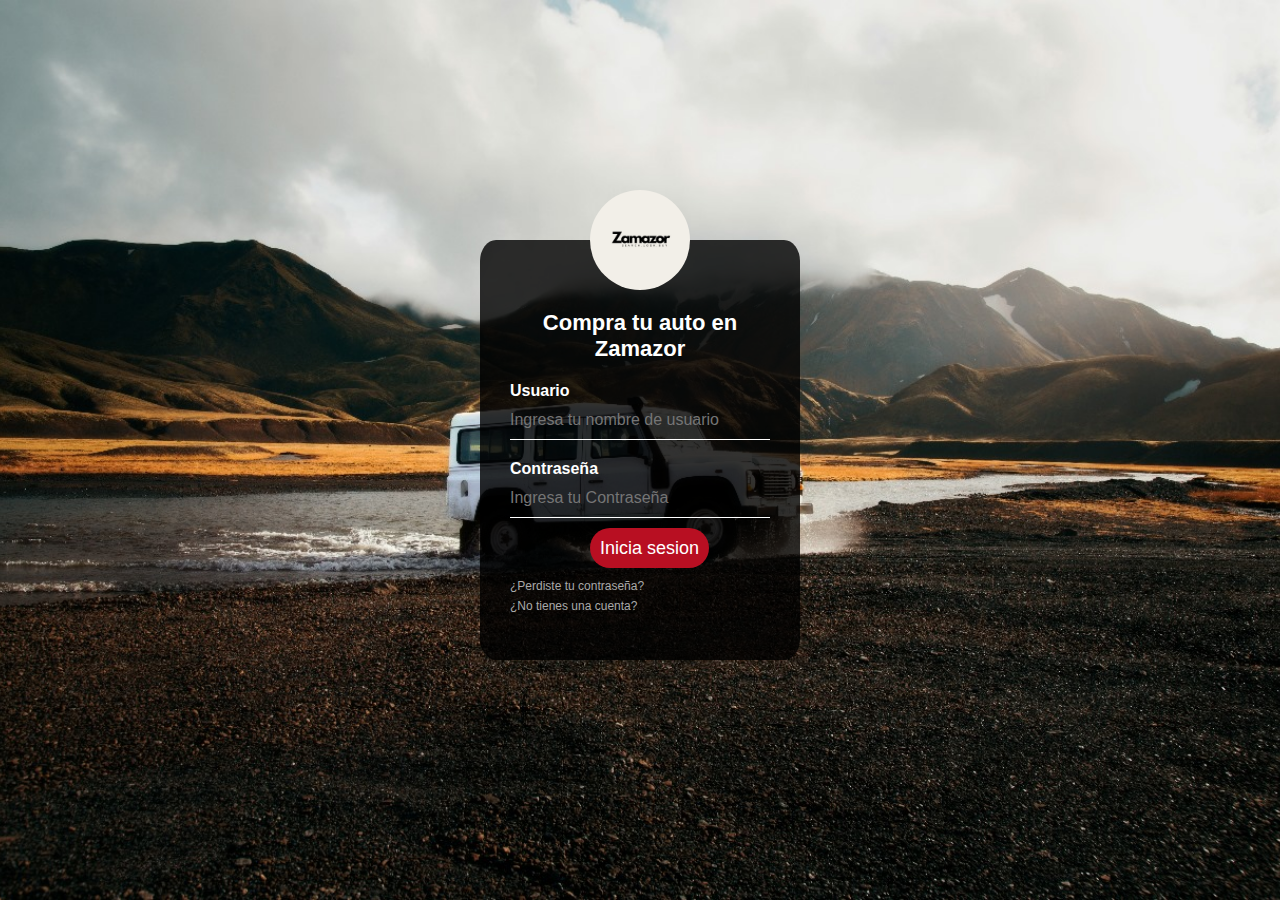
<file: index.html>
<!DOCTYPE html>
<html>
  <head>
    <meta charset="utf-8">
    <title>Login | Zamazor</title>
    <link rel="stylesheet" href="esindex.css">
  </head>
  <body id="login">

    <div class="login-box">
      <img src="img/Zamazor.jpg" class="avatar" alt="Avatar Image">
      <h6>Compra tu auto en Zamazor</h6>
      <form>
        <!-- USERNAME INPUT -->
        <label for="email">Usuario</label>
        <input type="email" id="email" placeholder="Ingresa tu nombre de usuario" required>
        <!-- PASSWORD INPUT -->
        <label for="password">Contraseña</label>
        <input type="password" id="password" placeholder="Ingresa tu Contraseña" required>
        <a class="shop" onclick="validarFormulario()">Inicia sesion</a><br><br>
        <a href="#">¿Perdiste tu contraseña?</a><br>
        <a href="#">¿No tienes una cuenta?</a>
      </form>
    </div>
  <!-- //Javascrit -->
    <script src="myscript.js"></script>
  </body>
</html>
</file>
<file: esindex.css>
#Accesorios,
#carrito {
  margin: 0;
  padding: 0;
  background: url(https://github.com/Nahir13/Ecommerce/blob/main/img/FLogin.jpg?raw=true);
  background-size: cover;
  background-attachment: fixed;
  font-family: sans-serif;
  height: 100vh;
}
.productos2 {
  display: flex;
  justify-content: space-evenly;
  flex-wrap: wrap;
  margin: 10px;
}
 #aboutUs{ 
    background-image: url(https://live.staticflickr.com/620/21200032406_a9f5a7f198_b.jpg);
    background-repeat:  no repeat;   
    background-position: center center;
    background-attachment: fixed;
    background-size: cover;
    margin: 0%;
  }
  P, h2{
    font-family: system-ui, -apple-system, BlinkMacSystemFont, 'Segoe UI', Roboto, Oxygen, Ubuntu, Cantarell, 'Open Sans', 'Helvetica Neue', sans-serif;
  }
.footoo:hover{
  -webkit-box-shadow: 10px 10px 191px 4px rgba(0,0,0,0.75);
  -moz-box-shadow: 10px 10px 191px 4px rgba(0,0,0,0.75);
  box-shadow: 10px 10px 191px 4px rgba(0,0,0,0.75);
  transform: scale(1.15);
}
.footoo1:hover{
  -webkit-box-shadow: 10px 10px 191px 4px rgba(0,0,0,0.75);
  -moz-box-shadow: 10px 10px 191px 4px rgba(0,0,0,0.75);
  box-shadow: 10px 10px 191px 4px rgba(0,0,0,0.75);
  transform: scale(1.15);
}
.footoo2:hover{
  -webkit-box-shadow: 10px 10px 191px 4px rgba(0,0,0,0.75);
  -moz-box-shadow: 10px 10px 191px 4px rgba(0,0,0,0.75);
  box-shadow: 10px 10px 191px 4px rgba(0,0,0,0.75);
  transform: scale(1.15);
}
.footoo3:hover{
  -webkit-box-shadow: 10px 10px 191px 4px rgba(0,0,0,0.75);
  -moz-box-shadow: 10px 10px 191px 4px rgba(0,0,0,0.75);
  box-shadow: 10px 10px 191px 4px rgba(0,0,0,0.75);
  transform: scale(1.15);
}
   .frontview{
     width: 98%; 
     background-color: #ffffff;
     z-index: 100%;
     margin: 10px;
     border: 2px solid #ffffff;
     border-radius: 5px;
    }
    .title{
      font-size: 50px;
      color: #313131 ;
      font-family: system-ui, -apple-system, BlinkMacSystemFont, 'Segoe UI', Roboto, Oxygen, Ubuntu, Cantarell, 'Open Sans', 'Helvetica Neue', sans-serif;
    }

    .texte{
     width: 98%; 
     background-color: #ffffff;
     z-index: 100%;
     margin: 10px;
     border: 2px solid #ffffff;
     border-radius: 5px;
    }

    .quienesomos1{
      font-size: 40px ;
      color: #000;

    }
    .quienesomos{
      font-size: 20px ;
      color: #000;
     }   
     .unidoss{
      width: 100%;
      height: 20%;
      background-repeat: no-repeat;
   }
   .bannerunidoss1{
     font-size: 45px;
     color: #ffffff;
     z-index: 100%;
     position: absolute; 
     top: 270px; 
     left: 7%;

   }
   .bannerunidoss{
     font-size: 40px;
     color: #ffffff;
     z-index: 100%;
     position: absolute; 
     top: 760px; 
     left: 7%;

   }
   .bannerr{
       font-size: 35px; 
       color: #ffffff;
       z-index: 100%   ;
       position: absolute; top: 400px; left: 7%;

   } 
    @media(width <= 1199px){
     .bannerr{
       display: flex;
       font-size: 20px;
       top: 320px;
     }
     .bannerunidoss{
       display: flex;
       font-size: 22px;
       top: 520px;
     }
     .bannerunidoss1{
        display: flex;
        font-size: 22px;
        top: none;
     } 
   }
  .footoo{
      background-image: url(https://4.bp.blogspot.com/-aTO6McxCjNg/Tm0L0zxGA0I/AAAAAAAAAHI/wn1kpBr44cg/ELCONSTRUCTOR-Focos%252520H4%252520Tipo%252520Xenon%252520Autos%252520Y%252520Camionetas.jpg);
      border: 1px solid #acdddd;
      width: 310px;
      height: 450px;
      margin: 5px;margin-top: 10px;
      padding: auto;
      background-repeat: no-repeat;
      background-color: white;
      background-position: center;
      background-size: 150px;
      border-radius: 8px;
  }
  .footoo1{
      background-image: url(https://tse3.mm.bing.net/th?id=OIP.cd8Mm_8H2P-4dxO8RdHILQHaHa&pid=Api&P=0&h=180);
      background-position: center;
      background-color: white;
      background-size: 150px;
      width: 310px;
      height: 450px;
      border: 1px solid #acdddd;
      margin: 10px;
      padding: auto;
      background-repeat: no-repeat;
      border-radius: 8px;
  }
  .footoo2{
      background-image: url(https://tse3.mm.bing.net/th?id=OIP.iNtX4zRV8PHqA4HmXMiqcAHaGY&pid=Api&P=0&h=180);
      background-position: center;
      width: 310px;
      height: 450px;
      border: 1px solid #acdddd;
      border-radius: 8px;
      margin: 10px;
      padding: auto;
      background-size: 150px;
      background-repeat: no-repeat;
      background-color: white;
  }
  .footoo3{
      background-image: url(https://tse3.mm.bing.net/th?id=OIP.UjudSqDldQRGEz1ZX27lVQHaDy&pid=Api&P=0&h=180);
      background-position: center;
      width: 310px;
      height: 450px;
      border: 1px solid #acdddd;
      margin: 10px;
      padding: auto;
      background-size: 200px;
      background-repeat: no-repeat;
      background-color: white;
      border-radius: 8px;
  }
.fotoo {
  background-image: url(https://4.bp.blogspot.com/-aTO6McxCjNg/Tm0L0zxGA0I/AAAAAAAAAHI/wn1kpBr44cg/ELCONSTRUCTOR-Focos%252520H4%252520Tipo%252520Xenon%252520Autos%252520Y%252520Camionetas.jpg);
  border: 1px solid #acdddd;
  width: 310px;
  height: 450px;
  margin: 5px;
  margin-top: 10px;
  padding: auto;
  background-repeat: no-repeat;
  background-color: white;
  background-position: center;
  background-size: 150px;
  border-radius: 8px;
}
.fotoo1 {
  background-image: url(https://tse3.mm.bing.net/th?id=OIP.cd8Mm_8H2P-4dxO8RdHILQHaHa&pid=Api&P=0&h=180);
  background-position: center;
  background-color: white;
  background-size: 150px;
  width: 310px;
  height: 450px;
  border: 1px solid #acdddd;
  margin: 10px;
  padding: auto;
  background-repeat: no-repeat;
  border-radius: 8px;
}
.fotoo2 {
  background-image: url(https://tse3.mm.bing.net/th?id=OIP.iNtX4zRV8PHqA4HmXMiqcAHaGY&pid=Api&P=0&h=180);
  background-position: center;
  width: 310px;
  height: 450px;
  border: 1px solid #acdddd;
  border-radius: 8px;
  margin: 10px;
  padding: auto;
  background-size: 150px;
  background-repeat: no-repeat;
  background-color: white;
}
.fotoo3 {
  background-image: url(https://tse3.mm.bing.net/th?id=OIP.UjudSqDldQRGEz1ZX27lVQHaDy&pid=Api&P=0&h=180);
  background-position: center;
  width: 310px;
  height: 450px;
  border: 1px solid #acdddd;
  margin: 10px;
  padding: auto;
  background-size: 200px;
  background-repeat: no-repeat;
  background-color: white;
  border-radius: 8px;
}
.displaygrid {
  margin-top: 5%;
  display: grid;
  grid-template-columns: repeat(4, 25%);
  /* gap: 5px; */
  grid-template-rows: repeat(6, 25%);
  justify-content: start;
  div {
    width: 100%;
    /* overflow: hidden; */
    filter: brightness(60%);

    img {
      height: 100%;
      width: 100%;
      object-fit: cover;
      position: relative;
    }
    .h2e {
      position: absolute;
      top: 440px;
      font-size: 60px;
      margin-left: 30px;
    }
    .h2b {
      position: absolute;
      top: 280px;
      font-size: 50px;
      margin-left: 25px;
    }
    h2:hover {
      -webkit-box-shadow: 22px 32px 37px -27px rgba(0, 0, 0, 0.52);
      -moz-box-shadow: 22px 32px 37px -27px rgba(0, 0, 0, 0.52);
      box-shadow: 22px 32px 37px -27px rgba(0, 0, 0, 0.52);
      transform: scale(1.15);
    }
  }

  .item-1 {
    grid-column: 1 / span 3;
    grid-row: 1 / span 3;
  }
  .item-2 {
    grid-row: 1 / span 2;
  }
  .item-3 {
    grid-row: 3/ 5;
  }
  .item-4 {
    grid-column: 1 / span 3;
  }
}

.grid-card {
  border: #b2c8ba solid 1px;
}
.nav-zamazor {
  height: 60px;
  background-color: black;
  display: flex;
  justify-content: space-between;
  background-attachment: fixed;
  margin: 1px;
}
.nav-button {
  justify-content: space-between;
  background-color: black;
  height: 60px;
  width: 100px;
  border-style: none;
  color: rgba(255, 255, 255, 0.87);
}
#logo {
  background-image: url(img/Logo.jpg);
  background-size: cover;
  height: 60px;
  width: 180px;
}
#but {
  background-color: black;
  height: 25px;
  width: 96px;
  margin: 3px;
  border-style: none;
  color: rgba(255, 255, 255, 0.87);
}
.nav-button:hover {
  background-color: rgb(70, 69, 69);
  color: rgb(255, 255, 255);
}
#but:hover {
  background-color: rgb(70, 69, 69);
  color: rgb(255, 255, 255);
}
@media (width <= 800px) {
  #logo {
    background-image: url(img/Logo\ chiquito.jpg);
    background-size: cover;
    height: 60px;
    width: 50px;
  }
}
#login {
  margin: 0;
  padding: 0;
  background: url(img/FLogin.jpg) no-repeat center top;
  background-size: cover;
  background-attachment: fixed;
  font-family: sans-serif;
  height: 100vh;
}
.login-box {
  width: 320px;
  height: 420px;
  background: rgba(0, 0, 0, 0.8);
  color: #fff;
  top: 50%;
  left: 50%;
  position: absolute;
  transform: translate(-50%, -50%);
  box-sizing: border-box;
  padding: 70px 30px;
  border-radius: 5%;
}

.login-box .avatar {
  width: 100px;
  height: 100px;
  border-radius: 50%;
  position: absolute;
  top: -50px;
  left: calc(50% - 50px);
}

.login-box h6 {
  margin: 0;
  padding: 0 0 20px;
  text-align: center;
  font-size: 22px;
}
.login-box label {
  margin: 0;
  padding: 0;
  font-weight: bold;
  display: block;
}

.login-box input {
  width: 100%;
  margin-bottom: 20px;
}
.login-box input[type="email"],
.login-box input[type="password"] {
  border: none;
  border-bottom: 1px solid #fff;
  background: transparent;
  outline: none;
  height: 40px;
  color: #fff;
  font-size: 16px;
}

.login-box .shop {
  border: none;
  outline: none;
  height: 40px;
  background: #b80f22;
  color: #fff;
  font-size: 18px;
  border-radius: 20px;
  text-align: center;
  padding: 10px;
  margin-left: 80px;
}

.login-box .shop:hover {
  cursor: pointer;
  background: #ffc107;
  color: #000;
}

.login-box a {
  text-decoration: none;
  font-size: 12px;
  line-height: 20px;
  color: darkgrey;
}

.login-box a:hover {
  color: #fff;
  color: #fff;
}
#aboutUs {
  background-image: url(https://github.com/Nahir13/Ecommerce/blob/main/img/FLogin.jpg?raw=true);
  background-repeat: no repeat;
  background-position: center center;
  background-attachment: fixed;
  background-size: cover;
  margin: 0%;
}
P,
h2 {
  font-family: system-ui, -apple-system, BlinkMacSystemFont, "Segoe UI", Roboto,
    Oxygen, Ubuntu, Cantarell, "Open Sans", "Helvetica Neue", sans-serif;
}
.frontview {
  width: 98%;
  background-color: #ffffff;
  z-index: 100%;
  margin: 10px;
  border: 2px solid #ffffff;
  border-radius: 5px;
}
.title {
  font-size: 50px;
  color: #313131;
  font-family: system-ui, -apple-system, BlinkMacSystemFont, "Segoe UI", Roboto,
    Oxygen, Ubuntu, Cantarell, "Open Sans", "Helvetica Neue", sans-serif;
}

.text {
  width: 98%;
  background-color: #ffffff;
  z-index: 100%;
  margin: 10px;
  border: 2px solid #ffffff;
  border-radius: 5px;
}

.quienesomos1 {
  font-size: 40px;
  color: #000;
}
.quienesomos {
  font-size: 20px;
  color: #000;
}
.unidos {
  width: 100%;
  height: 20%;
  background-repeat: no-repeat;
}
.bannerunidos1 {
  font-size: 45px;
  color: #ffffff;
  z-index: 100%;
  position: absolute;
  top: 270px;
  left: 7%;
}
.bannerunidos {
  font-size: 40px;
  color: #ffffff;
  z-index: 100%;
  position: absolute;
  top: 760px;
  left: 7%;
}
.banner {
  font-size: 35px;
  color: #ffffff;
  z-index: 100%;
  position: absolute;
  top: 400px;
  left: 7%;
}
@media (width <= 1199px) {
  .banner {
    display: flex;
    font-size: 20px;
    top: 320px;
  }
  .bannerunidos {
    display: flex;
    font-size: 22px;
    top: 520px;
  }
  .bannerunidos1 {
    display: flex;
    font-size: 22px;
    top: none;
  }
}
.contenedor {
  text-align: center;
  background-color: #d6dac8;
  border: 2px solid #acdddd;
  box-shadow: #bbbbbb 0px 0px 10px;
  border-radius: 10px;
  display: flex;
  flex-wrap: wrap;
  width: auto;
  height: auto;
  padding: auto;
  justify-content: space-evenly;
}
hr {
  margin: 10px;
  box-shadow: #bbbbbb 0px 0px 10px;
}
h1 {
  font-family: "Lucida Sans", "Lucida Sans Regular", "Lucida Grande",
    "Lucida Sans Unicode", Geneva, Verdana, sans-serif;
  color: #496989;
  font-size: 30px;
  text-align: center;
}
h5 {
  font-family: "Franklin Gothic Medium", "Arial Narrow", Arial, sans-serif;
  color: #496989;
  font-size: 25px;
  display: flex;
  flex-wrap: wrap;
}
select {
  color: black;
  background-color: transparent;
  border-radius: 5px;
  width: auto;
  height: 50px;
  font-size: 15px;
  display: flex;
  flex-wrap: wrap;
  font-family: italical;
  margin: 10px 5px;
  padding: 2px;
  text-align: center;
}
.productos {
  display: grid;
  grid-template-columns: repeat(3, 1fr);
  grid-auto-rows: 100px, auto;
  gap: 10px 20px;
  text-align: center;
}
.foto {
  background-image: url(https://4.bp.blogspot.com/-aTO6McxCjNg/Tm0L0zxGA0I/AAAAAAAAAHI/wn1kpBr44cg/ELCONSTRUCTOR-Focos%252520H4%252520Tipo%252520Xenon%252520Autos%252520Y%252520Camionetas.jpg);
  background-repeat: no-repeat;
  border: 1px solid #acdddd;
  background-color: white;
  background-position: center;
  border-radius: 8px;
  margin: 10px;
}
.foto1 {
  background-image: url(https://tse3.mm.bing.net/th?id=OIP.cd8Mm_8H2P-4dxO8RdHILQHaHa&pid=Api&P=0&h=180);
  background-repeat: no-repeat;
  border: 1px solid #acdddd;
  background-color: white;
  background-position: center;
  border-radius: 8px;
  margin: 10px;
}
.foto2 {
  background-image: url(https://tse3.mm.bing.net/th?id=OIP.iNtX4zRV8PHqA4HmXMiqcAHaGY&pid=Api&P=0&h=180);
  background-repeat: no-repeat;
  border: 1px solid #acdddd;
  background-color: white;
  background-position: center;
  border-radius: 8px;
  margin: 10px;
}
.foto3 {
  background-image: url(https://tse3.mm.bing.net/th?id=OIP.UjudSqDldQRGEz1ZX27lVQHaDy&pid=Api&P=0&h=180);
  background-repeat: no-repeat;
  border: 1px solid #acdddd;
  background-color: white;
  background-position: center;
  border-radius: 8px;
  margin: 10px;
}
.foto4 {
  background-image: url(https://www.volantessimracing.top/wp-content/uploads/2021/03/palanca-de-cambios-thrustmaster-TH8A-.jpg);
  background-repeat: no-repeat;
  border: 1px solid #acdddd;
  background-color: white;
  background-position: center;
  border-radius: 8px;
  margin: 10px;
  background-size: 100px;
}
.foto5 {
  background-image: url(https://tse1.mm.bing.net/th?id=OIP.G69ikW2kQk_oboHp9aGiGAHaEE&pid=Api&P=0&h=180);
  background-repeat: no-repeat;
  border: 1px solid #acdddd;
  background-color: white;
  background-position: center;
  border-radius: 8px;
  margin: 10px;
  background-size: 200px;
}
.foto6 {
  background-image: url(https://tse3.mm.bing.net/th?id=OIP.0LK7qXy9ZeXf6mynUO_rKAHaFj&pid=Api&P=0&h=180);
  background-repeat: no-repeat;
  border: 1px solid #acdddd;
  background-color: white;
  background-position: center;
  border-radius: 8px;
  margin: 10px;
  background-size: 200px;
}
.foto7 {
  background-image: url(https://images.implementos.cl/img/1000/LIMCAR0038-1.jpg);
  background-repeat: no-repeat;
  border: 1px solid #acdddd;
  background-color: white;
  background-position: center;
  border-radius: 8px;
  margin: 10px;
  background-size: 200px;
}
.foto:nth-child(1) {
  grid-column: 1 / 3;
}
.foto1:nth-child(2) {
  grid-column: 3 / 4;
}
.foto2:nth-child(3) {
  grid-column: 1 / 2;
}
.foto3:nth-child(4) {
  grid-column: 2 / 4;
}
.foto4:nth-child(5) {
  grid-column: 1 / 3;
}
.foto5:nth-child(6) {
  grid-column: 3 / 4;
}
.foto6:nth-child(7) {
  grid-column: 1 / 2;
}
.foto7:nth-child(8) {
  grid-column: 2 / 4;
}
h4 {
  text-align: center;
  font-family: "Lucida Sans", "Lucida Sans Regular", "Lucida Grande",
    "Lucida Sans Unicode", Geneva, Verdana, sans-serif;
  font-size: 25px;
  color: #7ab2b2;
}
h3 {
  font-family: "Lucida Sans", "Lucida Sans Regular", "Lucida Grande",
    "Lucida Sans Unicode", Geneva, Verdana, sans-serif;
  font-size: 20px;
  text-align: center;
  color: black;
  margin-top: 250px;
}
u {
  color: #7ab2b2;
}
.PButton {
  font-family: "Franklin Gothic Medium", "Arial Narrow", Arial, sans-serif;
  background-color: #2c0b8b;
  display: block;
  padding: 10px;
  color: white;
  font-size: 18px;
  border-radius: 5px;
  text-align: center;
  width: 200px;
  height: 40px;
  margin: auto;
  margin-bottom: 5px;
}
.PButton:hover {
  background-color: #661c3e;
}

@media (600px<= width <=1199) {
  .contenedor {
    width: auto;
    height: auto;
  }
}
@media (width <= 600px) {
  .contenedor {
    width: auto;
    height: auto;
  }
}

* {
  margin: 0;
  padding: 0;
  box-sizing: border-box;
  font-family: sans-serif, "Segoe UI", Tahoma, Verdana;
}
.cuerpo {
  background-image: linear-gradient(to right, #000, #333333, #ffffff);
  height: 100vh;
  flex-wrap: wrap;
  justify-content: center;
  align-items: center;
  margin: 0;
}
.conteiner {
  margin-top: 150px;
  display: flex;
  flex-wrap: wrap;
  justify-content: space-around;
  align-items: flex-start;
  justify-content: center;
}
.card {
  height: 400px;
  width: 300px;
  margin: 10px;
  transition: 300ms;
}

.autos,
.autos_2,
.autos_3,
.autos_4,
.autos_5,
.autos_6,
.autos_7,
.autos_8,
.autos_9,
.autos_10 {
  height: 200px;
  width: 300px;
  display: flex;
  justify-content: center;
  align-items: center;
  border-radius: 10%;
  background-color: rgba(14, 105, 179, 0.89);
  transform: 300ms;
  position: absolute;
}

.imagen_del_auto {
  background-image: url(https://github.com/Nahir13/Ecommerce/blob/main/img/honda%20cr%20v%201.jpg?raw=true);
  height: 140px;
  width: 300px;
  background-size: cover;
  margin-bottom: 200px;
  transition: 300ms;
  filter: drop-shadow(5px -4px 10px #000);
  border-radius: 10%;
}
.imagen_del_auto_2 {
  height: 120px;
  width: 200px;
  background-image: url(https://github.com/Nahir13/Ecommerce/blob/main/img/civic%201.jpg?raw=true);
  background-size: cover;
  margin-bottom: 180px;
  transition: 300ms;
  filter: drop-shadow(5px -4px 10px #000);
  border-radius: 10%;
}
.imagen_del_auto_3 {
  height: 150px;
  width: 240px;
  background-image: url(https://github.com/Nahir13/Ecommerce/blob/main/img/mazda%201.jpg?raw=true);
  background-size: cover;
  margin-bottom: 200px;
  transition: 300ms;
  filter: drop-shadow(5px -4px 10px #000);
  border-radius: 10%;
}
.imagen_del_auto_4 {
  height: 180px;
  width: 300px;
  background-image: url(https://github.com/Nahir13/Ecommerce/blob/main/img/subaro%201.jpg?raw=true);
  background-size: cover;
  margin-bottom: 210px;
  transition: 300ms;
  filter: drop-shadow(5px -4px 10px #000);
  border-radius: 10%;
}
.imagen_del_auto_5 {
  height: 140px;
  width: 300px;
  background-image: url(https://github.com/Nahir13/Ecommerce/blob/main/img/corolla%201.jpg?raw=true);
  background-size: cover;
  margin-bottom: 190px;
  transition: 300ms;
  filter: drop-shadow(5px -4px 10px #000);
  border-radius: 10%;
}
.imagen_del_auto_6 {
  height: 140px;
  width: 260px;
  background-image: url(https://github.com/Nahir13/Ecommerce/blob/main/img/rta%201.jpg?raw=true);
  background-size: cover;
  margin-bottom: 190px;
  transition: 300ms;
  filter: drop-shadow(5px -4px 10px #000);
  border-radius: 10%;
}
.imagen_del_auto_7 {
  height: 140px;
  width: 260px;
  background-image: url(https://github.com/Nahir13/Ecommerce/blob/main/img/etios%201.jpg?raw=true);
  background-size: cover;
  margin-bottom: 190px;
  transition: 300ms;
  filter: drop-shadow(5px -4px 10px #000);
  border-radius: 10%;
}
.imagen_del_auto_8 {
  height: 140px;
  width: 260px;
  background-image: url(https://github.com/Nahir13/Ecommerce/blob/main/img/sw4%201.jpg?raw=true);
  background-size: cover;
  margin-bottom: 195px;
  transition: 300ms;
  filter: drop-shadow(5px -4px 10px #000);
  border-radius: 10%;
}
.imagen_del_auto_9 {
  height: 140px;
  width: 260px;
  background-image: url(https://github.com/Nahir13/Ecommerce/blob/main/img/yaris%201.jpg?raw=true);
  background-size: cover;
  margin-bottom: 195px;
  transition: 300ms;
  filter: drop-shadow(5px -4px 10px #000);
  border-radius: 10%;
}
.imagen_del_auto_10 {
  height: 140px;
  width: 260px;
  background-image: url(https://github.com/Nahir13/Ecommerce/blob/main/img/hilux%201.jpg?raw=true);
  background-size: cover;
  margin-bottom: 195px;
  transition: 300ms;
  filter: drop-shadow(5px -4px 10px #000);
  border-radius: 10%;
}
.detalles,
.detalles_2,
.detalles_3,
.detalles_4,
.detalles_5,
.detalles_6,
.detalles_7,
.detalles_8,
.detalles_9,
.detalles_10 {
  height: 260px;
  width: 300px;
  background-color: #000;
  position: absolute;
  border-bottom-left-radius: 10%;
  border-bottom-right-radius: 10%;
  margin-top: 150px;
  z-index: 2;
  display: grid;
  grid-template-rows: 1fr 1fr 1fr;
  transition: 300ms;
}
/*hover*/
.card:hover .autos,
.autos_2,
.autos_3,
.autos_4,
.autos_5,
.autos_6,
.autos_7,
.autos_8,
.autos_9,
.autos_10 {
  scale: (1.5);
}
.card:hover .imagen_del_auto {
  transform: translateY(-50px);
  transition: 300ms;
  filter: none;
  background-image: url(https://github.com/Nahir13/Ecommerce/blob/main/img/crv%202.jpg?raw=true);
  height: 210px;
  width: 190px;
}
.card:hover .imagen_del_auto_2 {
  transform: translateY(-50px);
  transition: 300ms;
  filter: none;
  background-image: url(https://github.com/Nahir13/Ecommerce/blob/main/img/civic%202.jpg?raw=true);
  height: 170px;
  width: 290px;
  margin-bottom: 130px;
}
.card:hover .imagen_del_auto_3 {
  transform: translateY(-40px);
  transition: 300ms;
  filter: none;
  background-image: url(https://github.com/Nahir13/Ecommerce/blob/main/img/marav%202.jpg?raw=true);
  height: 220px;
  width: 190px;
  margin-bottom: 220px;
}
.card:hover .imagen_del_auto_4 {
  transform: translateY(-40px);
  transition: 300ms;
  filter: none;
  background-image: url(https://github.com/Nahir13/Ecommerce/blob/main/img/subaro%202.jpg?raw=true);
  height: 220px;
  width: 190px;
  margin-bottom: 220px;
}
.card:hover .imagen_del_auto_5 {
  transform: translateY(-40px);
  transition: 300ms;
  filter: none;
  background-image: url(https://github.com/Nahir13/Ecommerce/blob/main/img/corolla%202.jpg?raw=true);
  height: 220px;
  width: 350px;
  margin-bottom: 130px;
}
.card:hover .imagen_del_auto_6 {
  transform: translateY(-40px);
  transition: 300ms;
  filter: none;
  background-image: url(https://github.com/Nahir13/Ecommerce/blob/main/img/toyota%202.jpg?raw=true);
  height: 150px;
  width: 300px;
  margin-bottom: 140px;
}
.card:hover .imagen_del_auto_7 {
  transform: translateY(-40px);
  transition: 300ms;
  filter: none;
  background-image: url(https://github.com/Nahir13/Ecommerce/blob/main/img/etios%202.jpg?raw=true);
  height: 145px;
  width: 340px;
  margin-bottom: 110px;
}
.card:hover .imagen_del_auto_8 {
  transform: translateY(-40px);
  transition: 300ms;
  filter: none;
  background-image: url(https://github.com/Nahir13/Ecommerce/blob/main/img/sw4%202.jpg?raw=true);
  height: 160px;
  width: 340px;
  margin-bottom: 120px;
}
.card:hover .imagen_del_auto_9 {
  transform: translateY(-40px);
  transition: 300ms;
  filter: none;
  background-image: url(https://github.com/Nahir13/Ecommerce/blob/main/img/yaris%202.jpg?raw=true);
  height: 160px;
  width: 340px;
  margin-bottom: 120px;
}
.card:hover .imagen_del_auto_10 {
  transform: translateY(-40px);
  transition: 300ms;
  filter: none;
  background-image: url(https://github.com/Nahir13/Ecommerce/blob/main/img/hilux%202.jpg?raw=true);
  height: 155px;
  width: 340px;
  margin-bottom: 130px;
}
.card:hover .autos {
  background-image: radial-gradient(white, rgb(50, 30, 20));
}
.card:hover .autos_2 {
  background-image: radial-gradient(white, rgb(50, 30, 20));
}
.card:hover .autos_3 {
  background-image: radial-gradient(white, rgb(50, 30, 20));
}
.card:hover .autos_4 {
  background-image: radial-gradient(white, rgb(50, 30, 20));
}
.card:hover .autos_5 {
  background-image: radial-gradient(white, rgb(50, 30, 20));
}
.card:hover .autos_6 {
  background-image: radial-gradient(white, rgb(50, 30, 20));
}
.card:hover .autos_7 {
  background-image: radial-gradient(white, rgb(50, 30, 20));
}
.card:hover .autos_8 {
  background-image: radial-gradient(white, rgb(50, 30, 20));
}
.card:hover .autos_9 {
  background-image: radial-gradient(white, rgb(50, 30, 20));
}
.card:hover .autos_10 {
  background-image: radial-gradient(white, rgb(50, 30, 20));
}
h2 {
  color: #ffffff;
  display: flex;
  align-items: center;
  justify-content: center;
}
p {
  color: #ffffff;
  margin: auto;
  width: 90%;
  font-size: 16px;
}
.boton {
  width: 10px 20px;
  height: 30px;
}
.boton {
  width: 200px;
  height: 50px;
  margin: auto;
  cursor: pointer;
  background: #3498db;
  background-image: -webkit-linear-gradient(top, #3498db, #2980b9);
  background-image: -moz-linear-gradient(top, #3498db, #2980b9);
  background-image: -ms-linear-gradient(top, #3498db, #2980b9);
  background-image: -o-linear-gradient(top, #3498db, #2980b9);
  background-image: linear-gradient(to bottom, #3498db, #2980b9);
  -webkit-border-radius: 24;
  -moz-border-radius: 24;
  border-radius: 24px;
  font-family: Arial;
  color: #ffffff;
  font-size: 36px;
  padding: 10px 19px 10px 17px;
  text-decoration: none;
}

.boton:hover {
  background: #661c3e;
  background-image: -webkit-linear-gradient(top, #661c3e, #8f2974);
  background-image: -moz-linear-gradient(top, #661c3e, #8f2974);
  background-image: -ms-linear-gradient(top, #661c3e, #8f2974);
  background-image: -o-linear-gradient(top, #661c3e, #8f2974);
  background-image: linear-gradient(to bottom, #661c3e, #8f2974);
  text-decoration: none;
}
.text-carrito {
  width: 80%;
  background-color: #ffffff;
  margin: 10px;
  border: 2px solid #ffffff;
  border-radius: 5px;
  display: grid;
  grid-template-columns: 50% 50%;
  height: 600px;
  margin: auto;
  margin-top: 3%;
}
.articulo-carrito {
  background-color: #ffffff;
  margin: 10px;
  border: 2px solid #a3a1a1;
  border-radius: 5px;
  width: 95%;
  height: 60px;
}
.carrito-sect-articulo {
  border: 2px solid #a3a1a1;
  border-radius: 5px;
  width: 95%;
  display: grid;
  align-content: baseline;
  height: 300px;
  margin: 10px;
}
.boton-comprar {
  width: 95%;
  height: 45px;
  color: #fff;
  padding: 5px 10px;
  font-weight: bold;
  cursor: pointer;
  transition: all 0.3s ease;
  position: relative;
  display: inline-block;
  outline: none;
  border-radius: 5px;
  border: none;
  background: #3d348b;
  box-shadow: 0 5px #2c0b8e;
  margin: 10px;
}
.boton-comprar:hover {
  box-shadow: 0 3px #2c0b8e;
  top: 1px;
}
.boton-comprar:active {
  box-shadow: 0 0 #2c0b8e;
  top: 5px;
}

.footer {
  background-color: #24262b;
  padding: 70px 0;
}
.piedepágina{
  max-width: 1170px;
  margin: auto;
}
.row{
  display: flex;
  flex-wrap: wrap;
}
ul{
  list-style: none;
}
.footer-col{
  width: 25%;
  padding: 0 15px;
}
.footer-col p{
  font-size: 18px;
  color: #ffffff;
  text-transform: capitalize;
  margin-bottom: 30px;
  font-weight: 500;
  position: relative;
}
.footer-col p::before{
  content: '';
  position: absolute;
  left: 0;
  bottom: -10px;
  background-color: #2c0b8b;
  height: 2px;
  box-sizing: border-box;
  width: 50px;
}
.footer-col ul li:not(:last-child){
  margin-bottom: 10px;
}
.footer-col ul li a{
  font-size: 16px;
  text-transform: capitalize;
  color: #ffffff;
  text-decoration: none;
  font-weight: 300;
  color: #bbbbbb;
  display: block;
  transition: all 0.3s ease;
    &:hover{
  color: #ffffff;
  padding-left: 8px;
  }
}
.footer-col .redes-sociales a{
  display: inline-block;
  height: 40px;
  width: 40px;
  background-color: rgba(255, 255, 255, 0.2);
  margin: 0 10px 10px 0;
  text-align: center;
  line-height: 40px;
  border-radius: 50%;
  color: #ffffff;
  transition: all 0.5s ease;
    &:hover{
      color: #24262b;
      background-color: #ffffff;
    }
}
.footer-col .copyright a{
  color: #ffffff;
}

@media(width <= 767px){
  .footer-col{
    width: 25%;
    padding: 0 15px;
  }
  .copyright a{
    width: 25;
    padding: 0 15px;
  }
}
.carrito-civic {
  width:220px;
  height: 120px;
  background-image:url(https://github.com/Nahir13/Ecommerce/blob/main/img/civic%201.jpg?raw=true);
  background-size:cover;
  background-repeat: no-repeat;
  background-position: center;
  animation-name: civic;
  animation-duration:10s;
  animation-iteration-count: infinite;
  animation-direction: alternate;
  animation-delay:15s;
  border-radius: 5px;
} 
@keyframes civic {
  from {
    background-image:url(https://github.com/Nahir13/Ecommerce/blob/main/img/civic%201.jpg?raw=true);
  }
  to {
      background-image: url(img/civic\ 2.jpg);
  }
}
.carrito-hilux {
  width:220px;
  height: 100px;
  background-image:url(https://github.com/Nahir13/Ecommerce/blob/main/img/hilux%201.jpg?raw=true);
  background-size:cover;
  background-repeat: no-repeat;
  background-position: center;
  animation-name: hilux;
  animation-duration:10s;
  animation-iteration-count: infinite;
  animation-direction: alternate;
  animation-delay:15s;
  border-radius: 5px;
} 
@keyframes hilux {
  from {
    background-image:url(https://github.com/Nahir13/Ecommerce/blob/main/img/hilux%201.jpg?raw=true);
  }
  to {
      background-image: url(img/hilux\ 2.jpg);
  }
}
.carrito-yaris {
  width:220px;
  height: 130px;
  background-image:url(https://github.com/Nahir13/Ecommerce/blob/main/img/yaris%201.jpg?raw=true);
  background-size:cover;
  background-repeat: no-repeat;
  background-position: center;
  animation-name: yaris;
  animation-duration:10s;
  animation-iteration-count: infinite;
  animation-direction: alternate;
  animation-delay:15s;
  border-radius: 5px;
} 
@keyframes yaris {
  from {
    background-image:url(https://github.com/Nahir13/Ecommerce/blob/main/img/yaris%201.jpg?raw=true);
  }
  to {
      background-image: url(https://github.com/Nahir13/Ecommerce/blob/main/img/yaris%202.jpg?raw=true);
  }
}
.carrito-SW4{
  width:220px;
  height: 100px;
  background-image:url(https://github.com/Nahir13/Ecommerce/blob/main/img/sw4%201.jpg?raw=true);
  background-size:cover;
  background-repeat: no-repeat;
  background-position: center;
  animation-name: sw4;
  animation-duration: 10s;
  animation-iteration-count: infinite;
  animation-direction: alternate;
  animation-delay:15s;
  border-radius: 5px;
} 
@keyframes sw4 {
  from {
    background-image:url(https://github.com/Nahir13/Ecommerce/blob/main/img/sw4%201.jpg?raw=true);
  }
  to {
      background-image: url(img/sw4\ 2.jpg);
  }
}
.autosventa{
  font-size: 50px;
}
</file>
